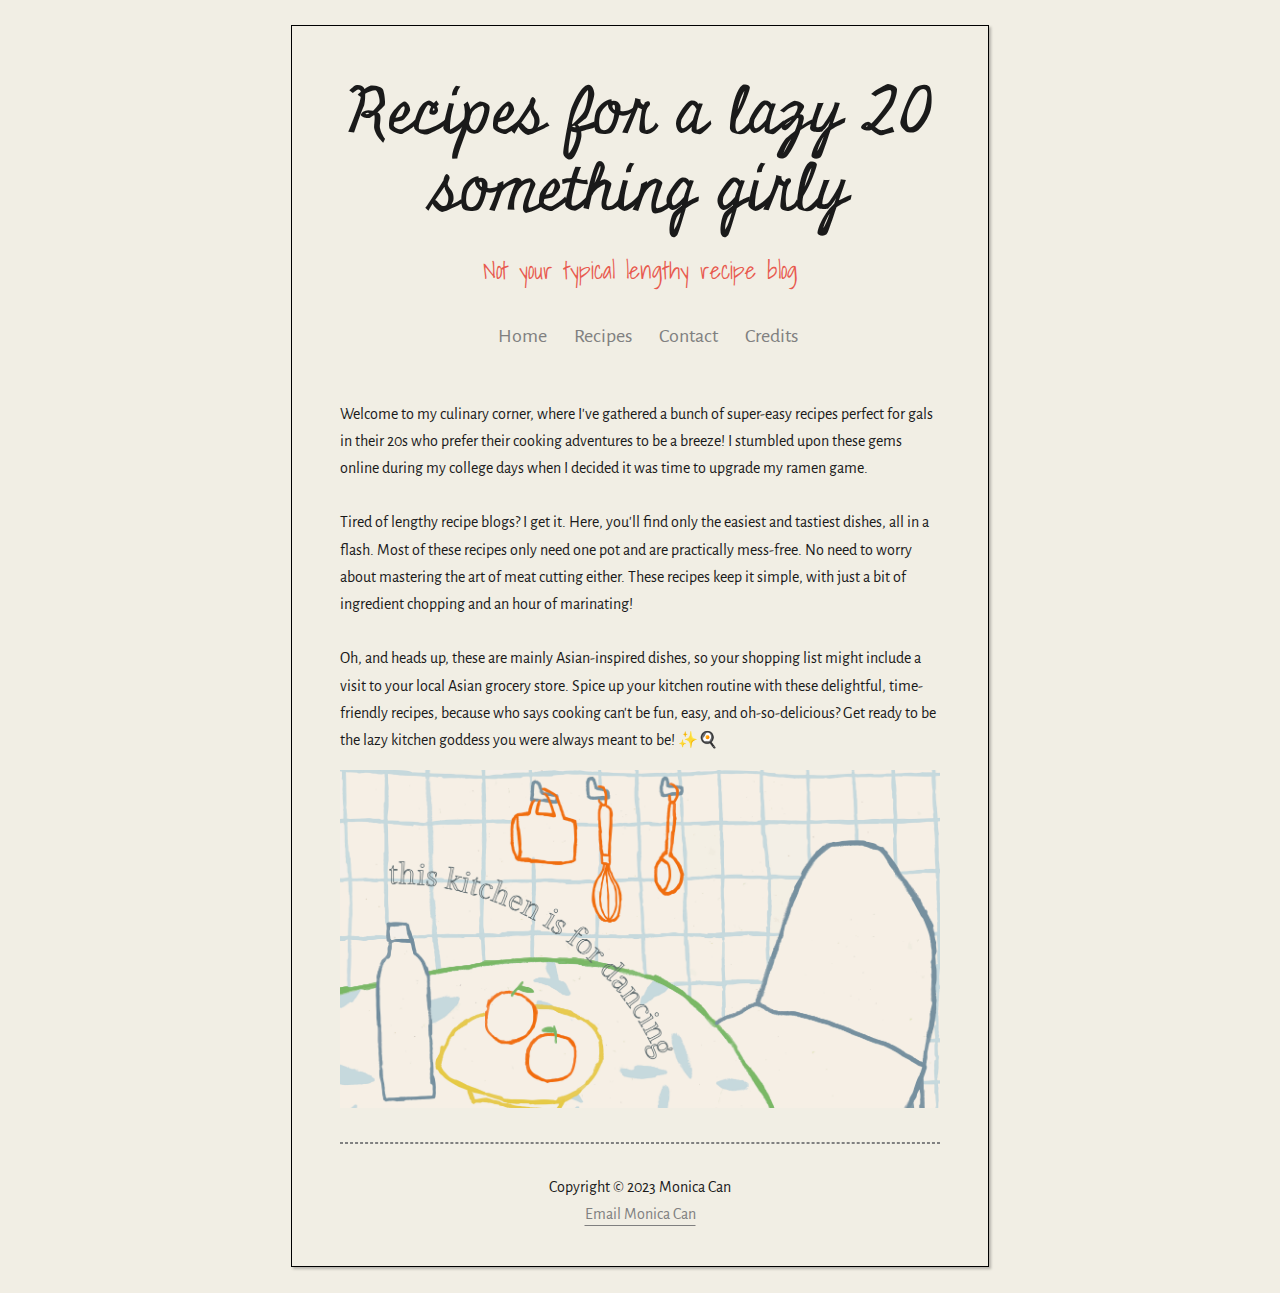
<file: index.html>
<!DOCTYPE html>
<!--Monica Can 12/11/2023-->

<html lang="en">
    <head>
        <title>Recpies - Monica Can</title>
        <meta charset="utf-8">
        <link rel="stylesheet" href="styles.css" type="text/css"> <!--external-->
        <meta name="viewport" content="width=device-width, initial-scale=1.0">
        
        <!--Google fonts-->
        <link rel="preconnect" href="https://fonts.googleapis.com">
        <link rel="preconnect" href="https://fonts.gstatic.com" crossorigin>
        <link href="https://fonts.googleapis.com/css2?family=Alegreya+Sans:ital,wght@0,100;0,300;0,400;0,500;0,700;0,800;0,900;1,100;1,300;1,400;1,500;1,700;1,800;1,900&family=Miniver&family=Shadows+Into+Light&display=swap" rel="stylesheet">
        
        <style>
        </style>
    </head>
   
    
    <body>
        <div id="wrapper">
            <h1> Recipes for a lazy 20 something girly </h1>
            <h2> Not your typical lengthy recipe blog </h2>

            <nav>
                <ul>
                    <li><a href="index.html"> Home</a></li> 
                    <li><a href="recipes.html"> Recipes </a></li> 
                    <li><a href="contact.html"> Contact </a></li>
                    <li><a href="credits.html"> Credits </a></li> 
                </ul> 
            </nav>        
            
            <main>
                <p> 
                    Welcome to my culinary corner, where I've gathered a bunch of super-easy recipes perfect for gals in their 20s who prefer their cooking adventures to be a breeze! 
                    I stumbled upon these gems online during my college days when I decided it was time to upgrade my ramen game.
                    <br><br>
                    Tired of lengthy recipe blogs? I get it. Here, you'll find only the easiest and tastiest dishes, all in a flash. Most of these recipes only need one pot and are practically mess-free.
                    No need to worry about mastering the art of meat cutting either. These recipes keep it simple, with just a bit of ingredient chopping and an hour of marinating!
                    <br><br>
                    Oh, and heads up, these are mainly Asian-inspired dishes, so your shopping list might include a visit to your local Asian grocery store. Spice up your kitchen routine with these delightful, time-friendly recipes, because who says cooking can't be fun, easy, and oh-so-delicious? Get ready to be the lazy kitchen goddess you were always meant to be! ✨🍳 
                </p>
                
                <img src="media/illustration.jpg" alt="An illustration of the kitchen" height=100% width=100%>
            </main>
        
            <hr>
            
            <footer id="footer">
                Copyright &copy; 2023 Monica Can
                <br>
                <a href="mailto:ncan1@stumail.jccc.edu"> Email Monica Can </a>      
            </footer>
        </div>
    </body>
</html>
</file>
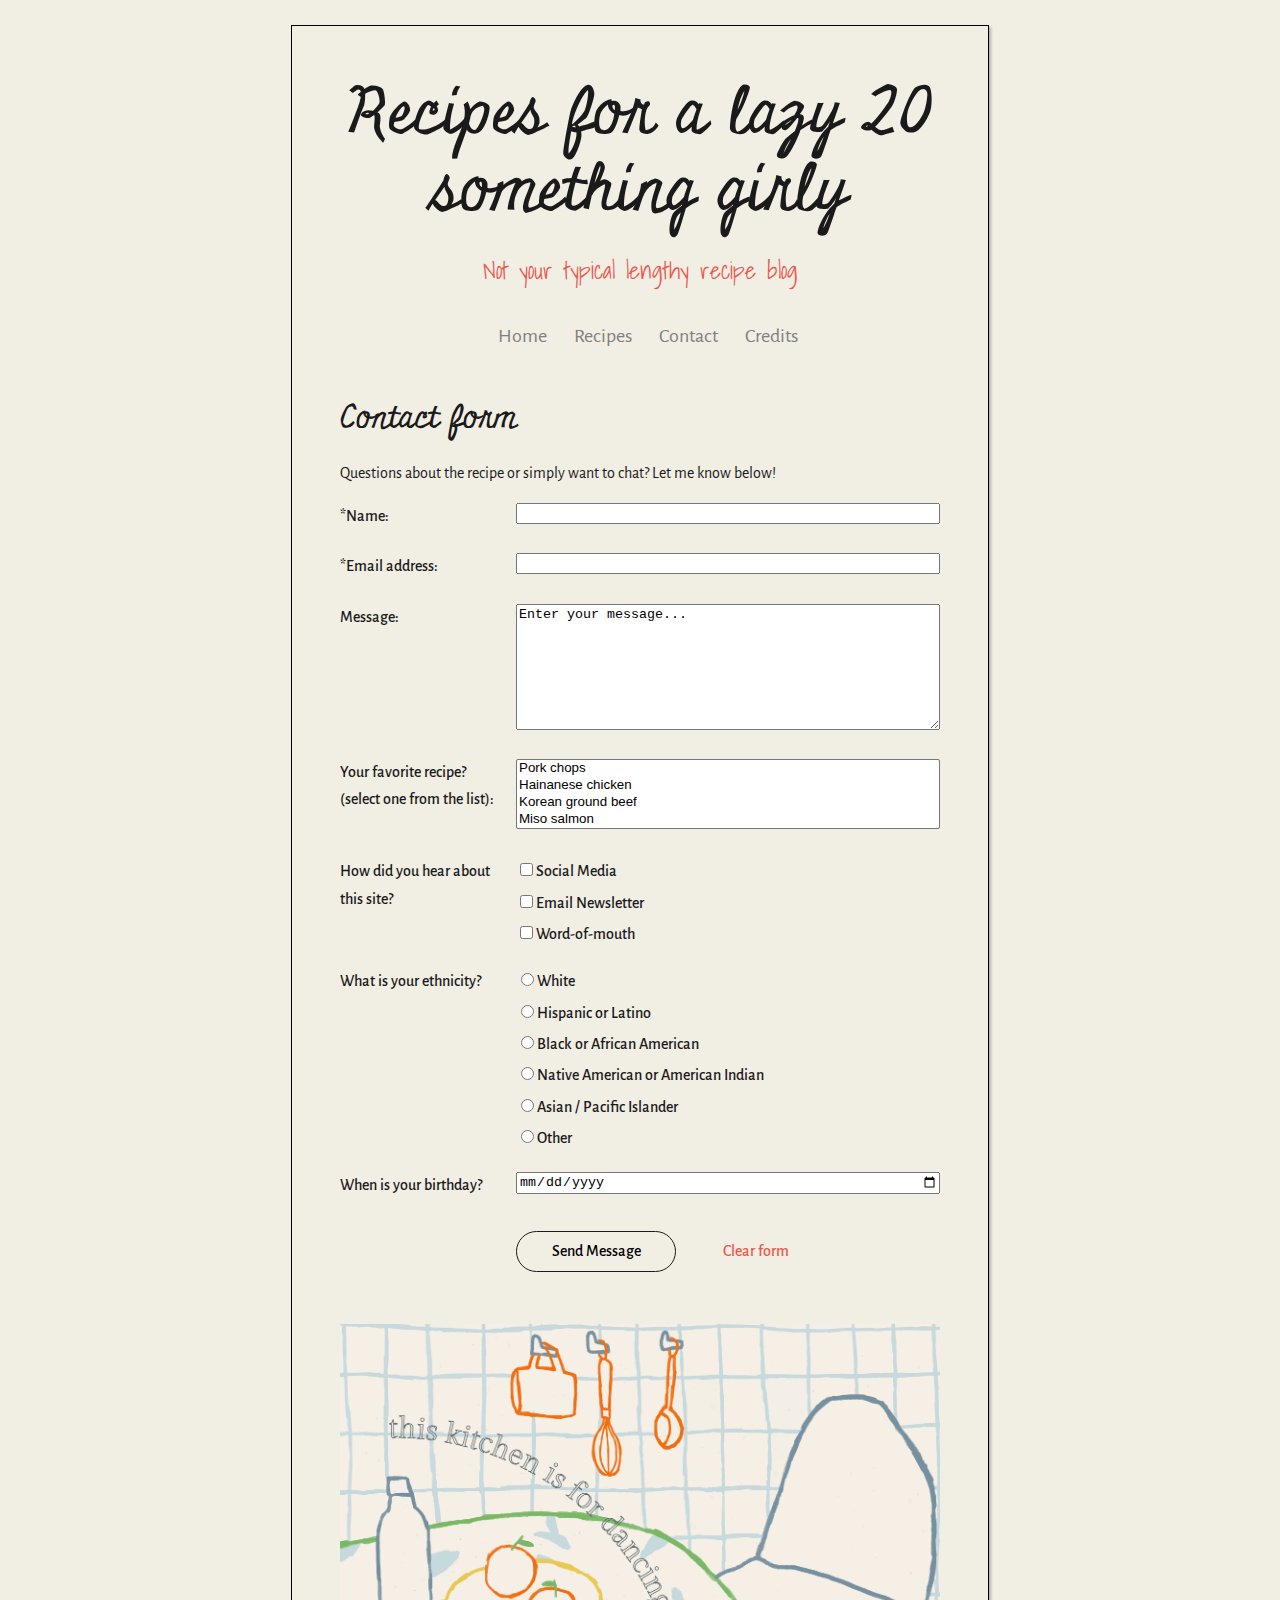
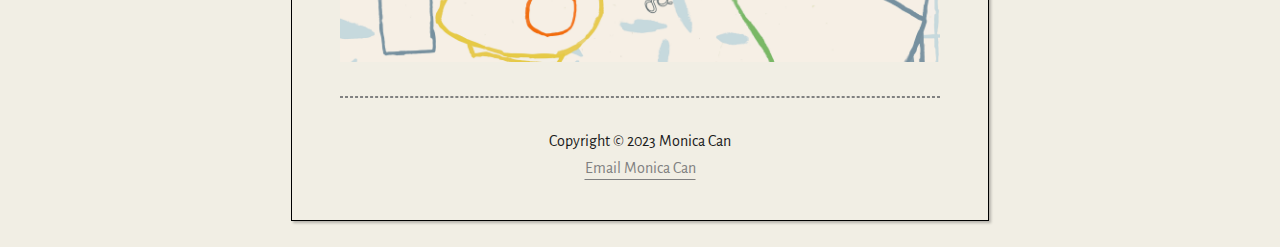
<file: contact.html>
<!DOCTYPE html>
<!--Monica Can 12/11/2023-->

<html lang="en">
    <head>
        <title>Recpies - Monica Can</title>
        <meta charset="utf-8">
        <link rel="stylesheet" href="styles.css" type="text/css"> <!--external-->
        <meta name="viewport" content="width=device-width, initial-scale=1.0">

        <!--Google fonts-->
        <link rel="preconnect" href="https://fonts.googleapis.com">
        <link rel="preconnect" href="https://fonts.gstatic.com" crossorigin>
        <link href="https://fonts.googleapis.com/css2?family=Alegreya+Sans:ital,wght@0,100;0,300;0,400;0,500;0,700;0,800;0,900;1,100;1,300;1,400;1,500;1,700;1,800;1,900&family=Miniver&family=Shadows+Into+Light&display=swap" rel="stylesheet">
        <style>
        </style>
    </head>
   
    <body> 
        <div id="wrapper">
            <h1> Recipes for a lazy 20 something girly </h1>
            <h2> Not your typical lengthy recipe blog </h2>

            <nav>
                <ul>
                    <li><a href="index.html"> Home</a></li> 
                    <li><a href="recipes.html"> Recipes </a></li> 
                    <li><a href="contact.html"> Contact </a></li>
                    <li><a href="credits.html"> Credits </a></li> 
                </ul> 
            </nav>           
            
            <main>
                <h3>Contact form</h3>
                <p>Questions about the recipe or simply want to chat? Let me know below!</p>

                <form name="contact-form" method="post" id="contact-form" action="demo.php">
                    <label for="Name"> *Name: </label>
                    <input type="text" name="Name" id="Name" required="required">           
                    
                    <label for="Email"> *Email address: </label>
                    <input type="text" name="Email" id="Email" required="required">
                
                    <label for="message"> Message: </label>
                    <textarea name="message" id="message" rows="8" cols="20">Enter your message...</textarea>
                    
                    <label for="favoriteRecipe"> Your favorite recipe? (select one from the list): </label>
                    <select size="4" name="favoriteRecipe" id="favoriteRecipe" multiple>
                        <option value="Option1">Pork chops</option>
                        <option value="Option2">Hainanese chicken</option>
                        <option value="Option3">Korean ground beef</option>
                        <option value="Option4">Miso salmon</option>
                    </select>

                    <label>How did you hear about this site?</label>
                    <div id="options-1">
                        <label><input type="checkbox" name="Option1" id="Option1" value="yes">Social Media</label><br>
                        <label><input type="checkbox" name="Option2" id="Option2" value="yes">Email Newsletter</label><br>
                        <label><input type="checkbox" name="Option3" id="Option3" value="yes">Word-of-mouth</label><br>
                    </div>
                    
                    <label>What is your ethnicity?</label>
                    <div id="options-2">
                        <label><input type="radio" name="Option4" id="Option4" value="Option 4">White</label><br>
                        <label><input type="radio" name="Option5" id="Option5" value="Option 5">Hispanic or Latino</label><br>
                        <label><input type="radio" name="Option6" id="Option6" value="Option 6">Black or African American</label><br>
                        <label><input type="radio" name="Option7" id="Option7" value="Option 7">Native American or American Indian</label><br>
                        <label><input type="radio" name="Option8" id="Option8" value="Option 8">Asian / Pacific Islander</label><br>
                        <label><input type="radio" name="Option9" id="Option9" value="Option 9">Other</label><br>
                    </div>

                    <label for="birthday">When is your birthday?</label>
                    <input type="date" id="birthday" name="birthday">
                    
                    <div id="form-buttons">
                        <input type="submit" name="submit" id="submit" value="Send Message">
                        <input type="reset" value="Clear form"> 
                    </div> 
                </form>

                <br><br>

                <img src="media/illustration.jpg" alt="An illustration of the kitchen" height=100% width=100%>
            </main> 

            <hr>
        
            <footer id="footer">
                Copyright &copy; 2023 Monica Can
                <br>
                <a href="mailto:ncan1@stumail.jccc.edu"> Email Monica Can </a>  
            </footer>
        </div>
    </body>
</html>
</file>
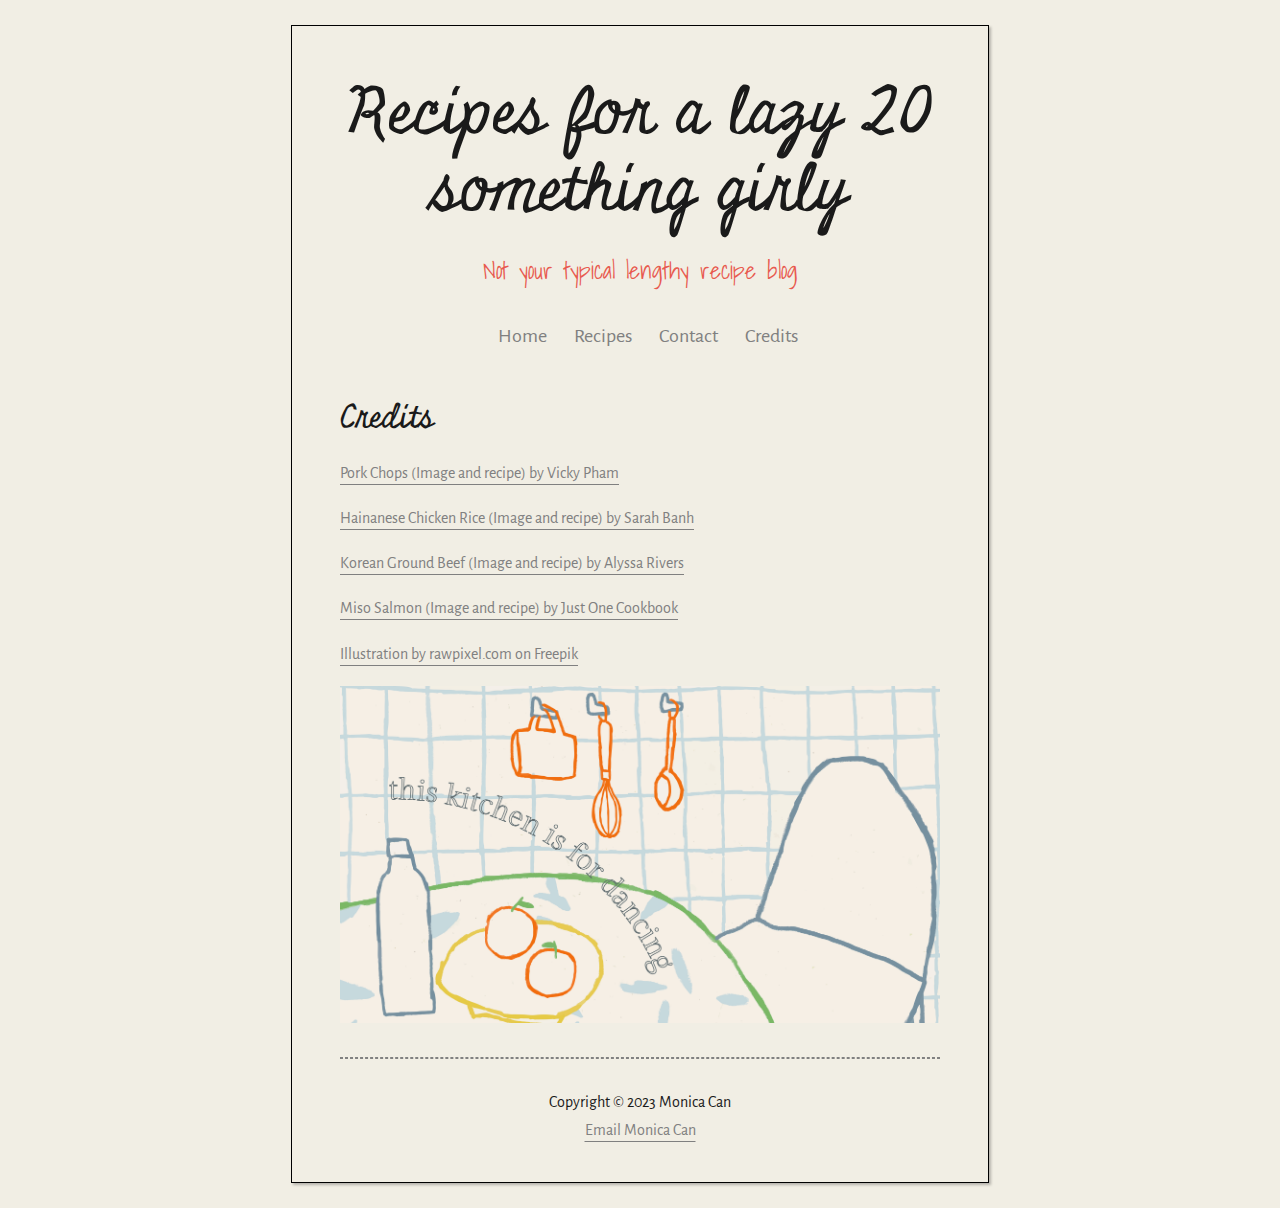
<file: credits.html>
<!DOCTYPE html>
<!--Monica Can 12/11/2023-->

<html lang="en">
    <head>
        <title>Recpies - Monica Can</title>
        <meta charset="utf-8">
        <link rel="stylesheet" href="styles.css" type="text/css"> <!--external-->
        <meta name="viewport" content="width=device-width, initial-scale=1.0">
        
        <!--Google fonts-->
        <link rel="preconnect" href="https://fonts.googleapis.com">
        <link rel="preconnect" href="https://fonts.gstatic.com" crossorigin>
        <link href="https://fonts.googleapis.com/css2?family=Alegreya+Sans:ital,wght@0,100;0,300;0,400;0,500;0,700;0,800;0,900;1,100;1,300;1,400;1,500;1,700;1,800;1,900&family=Miniver&family=Shadows+Into+Light&display=swap" rel="stylesheet">
        <style>
        </style>
    </head>
   
    
    <body>
        <div id="wrapper">
            <h1> Recipes for a lazy 20 something girly </h1>
            <h2> Not your typical lengthy recipe blog </h2>

            <nav>
                <ul>
                    <li><a href="index.html"> Home</a></li> 
                    <li><a href="recipes.html"> Recipes </a></li> 
                    <li><a href="contact.html"> Contact </a></li>
                    <li><a href="credits.html"> Credits </a></li> 
                </ul> 
            </nav>           
            
            <main>
                <h3> Credits </h3>
                <a href="https://www.vickypham.com/blog/garlic-soy-pork-chops" target="_blank">Pork Chops (Image and recipe) by Vicky Pham</a> <br><br>
                <a href="https://www.instagram.com/p/CwbIi9eJSLW/" target="_blank">Hainanese Chicken Rice (Image and recipe) by Sarah Banh</a> <br><br>
                <a href="https://therecipecritic.com/korean-ground-beef-rice-bowls/" target="_blank">Korean Ground Beef (Image and recipe) by Alyssa Rivers</a> <br><br>
                <a href="https://www.justonecookbook.com/miso-salmon/" target="_blank">Miso Salmon (Image and recipe) by Just One Cookbook</a> <br><br>
                <a href="https://www.freepik.com/free-vector/cute-quote-template-vector-with-hand-drawn-home-interior_16264090.htm#query=cute%20cooking%20illustration&position=25&from_view=search&track=ais&uuid=6b4674f6-6b7b-4013-b772-171e5852fff5">Illustration by rawpixel.com on Freepik</a>
                <br><br>
                <img src="media/illustration.jpg" alt="An illustration of the kitchen" height=100% width=100%>
            </main>
        
            <hr>

            <footer id="footer">
                Copyright &copy; 2023 Monica Can
                <br>
                <a href="mailto:ncan1@stumail.jccc.edu"> Email Monica Can </a>     
            </footer>
        </div>
    </body>
</html>
</file>
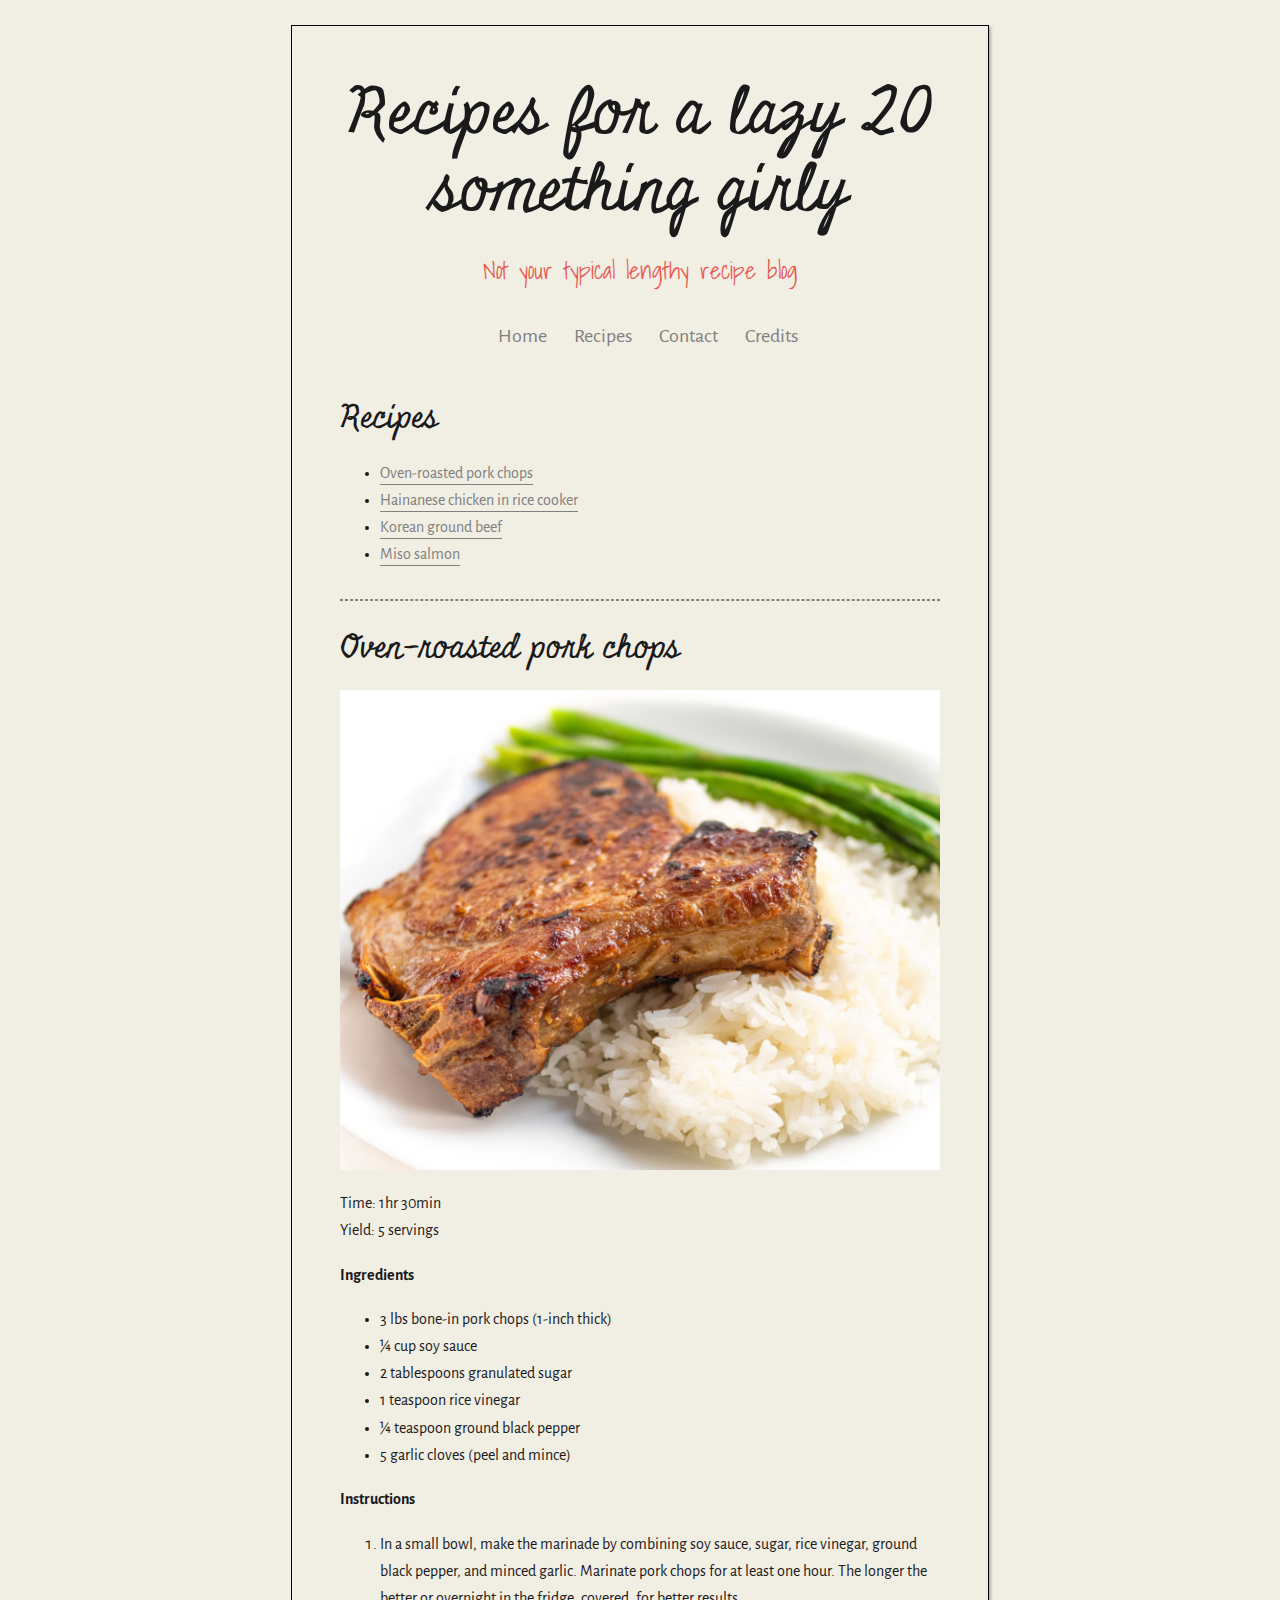
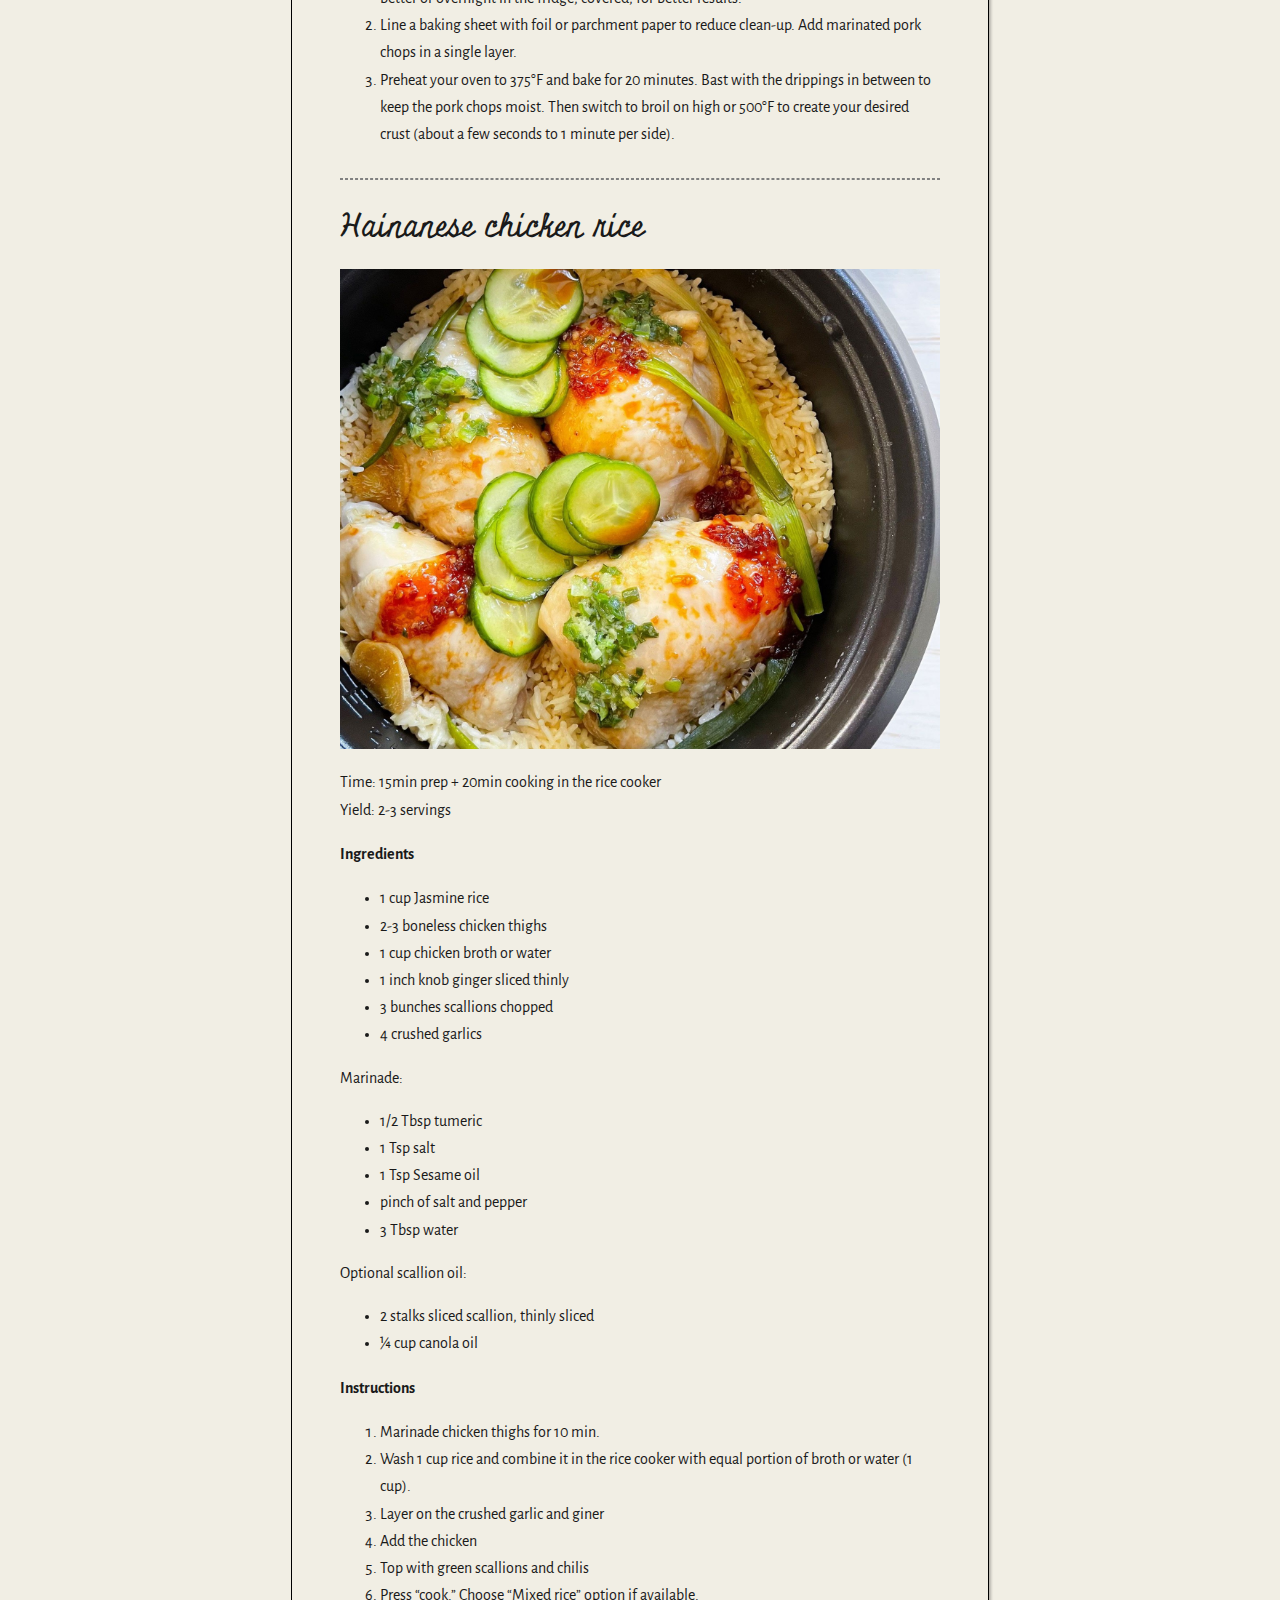
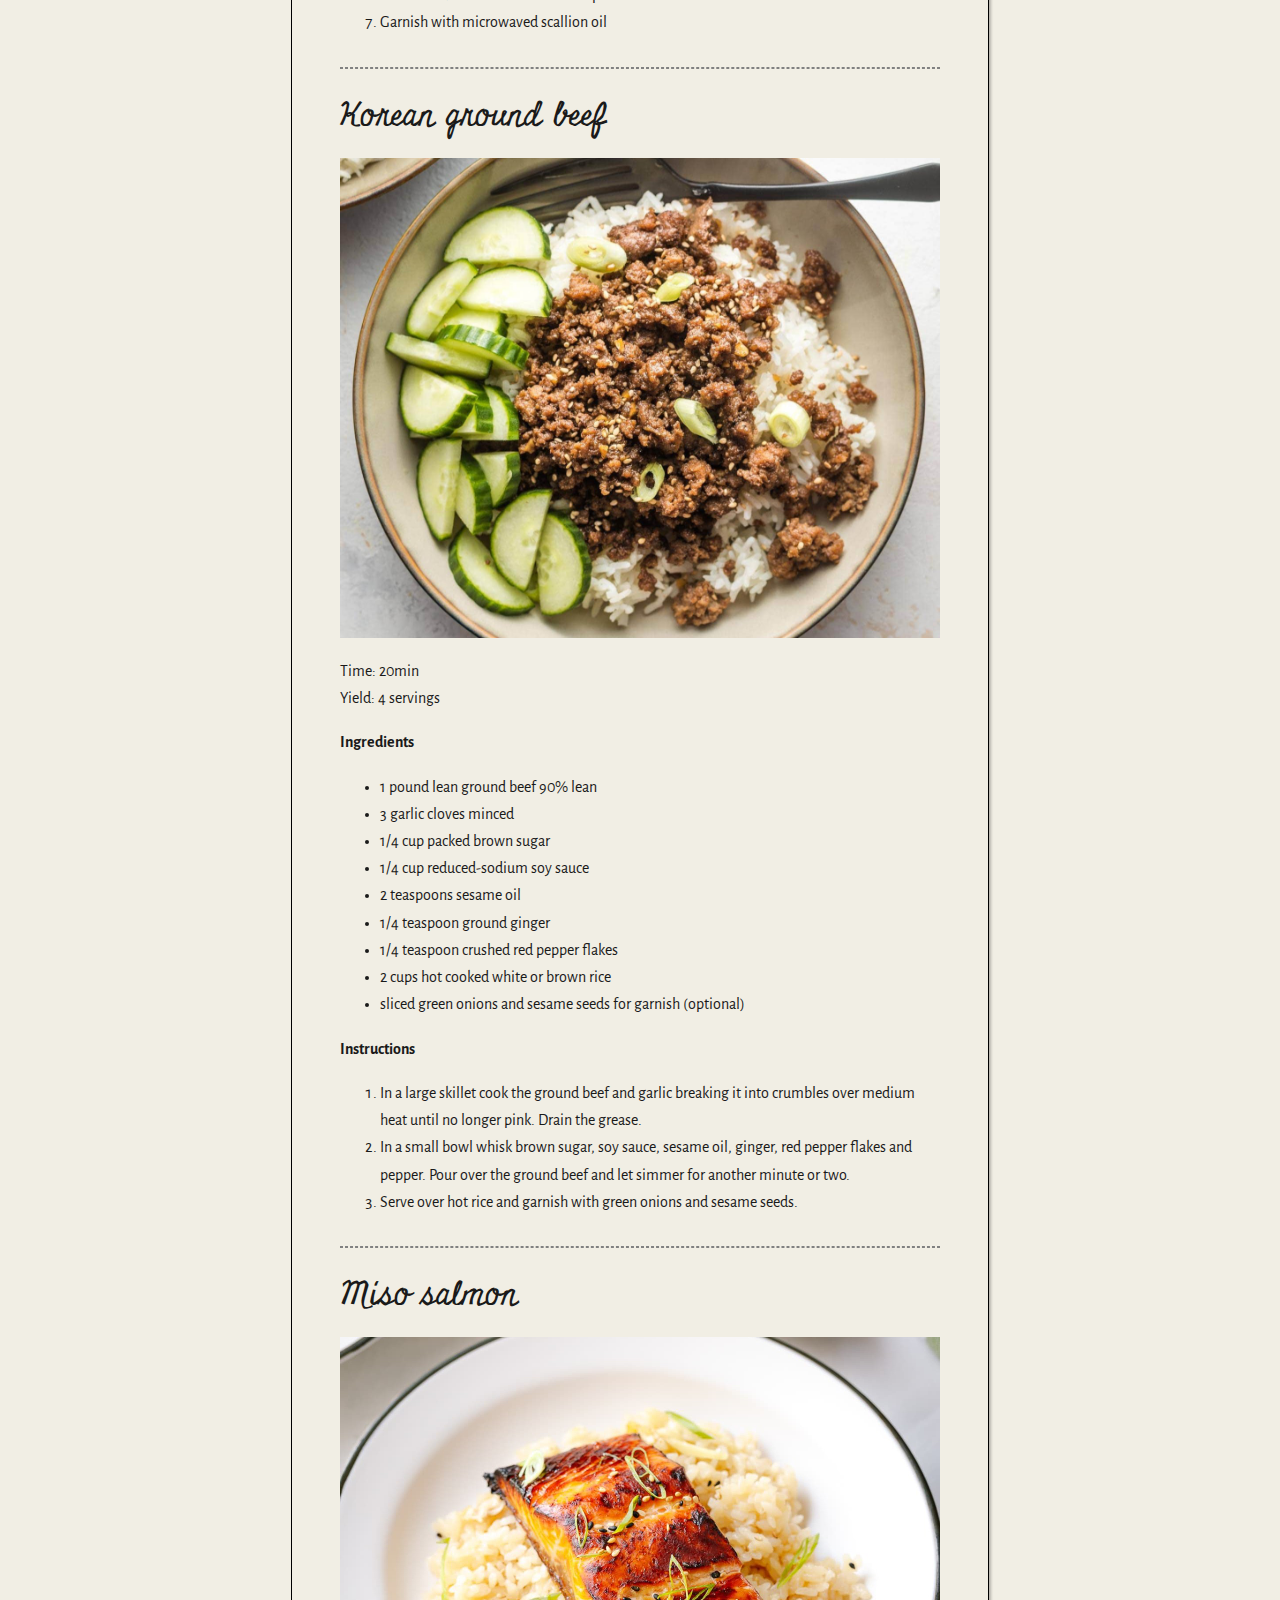
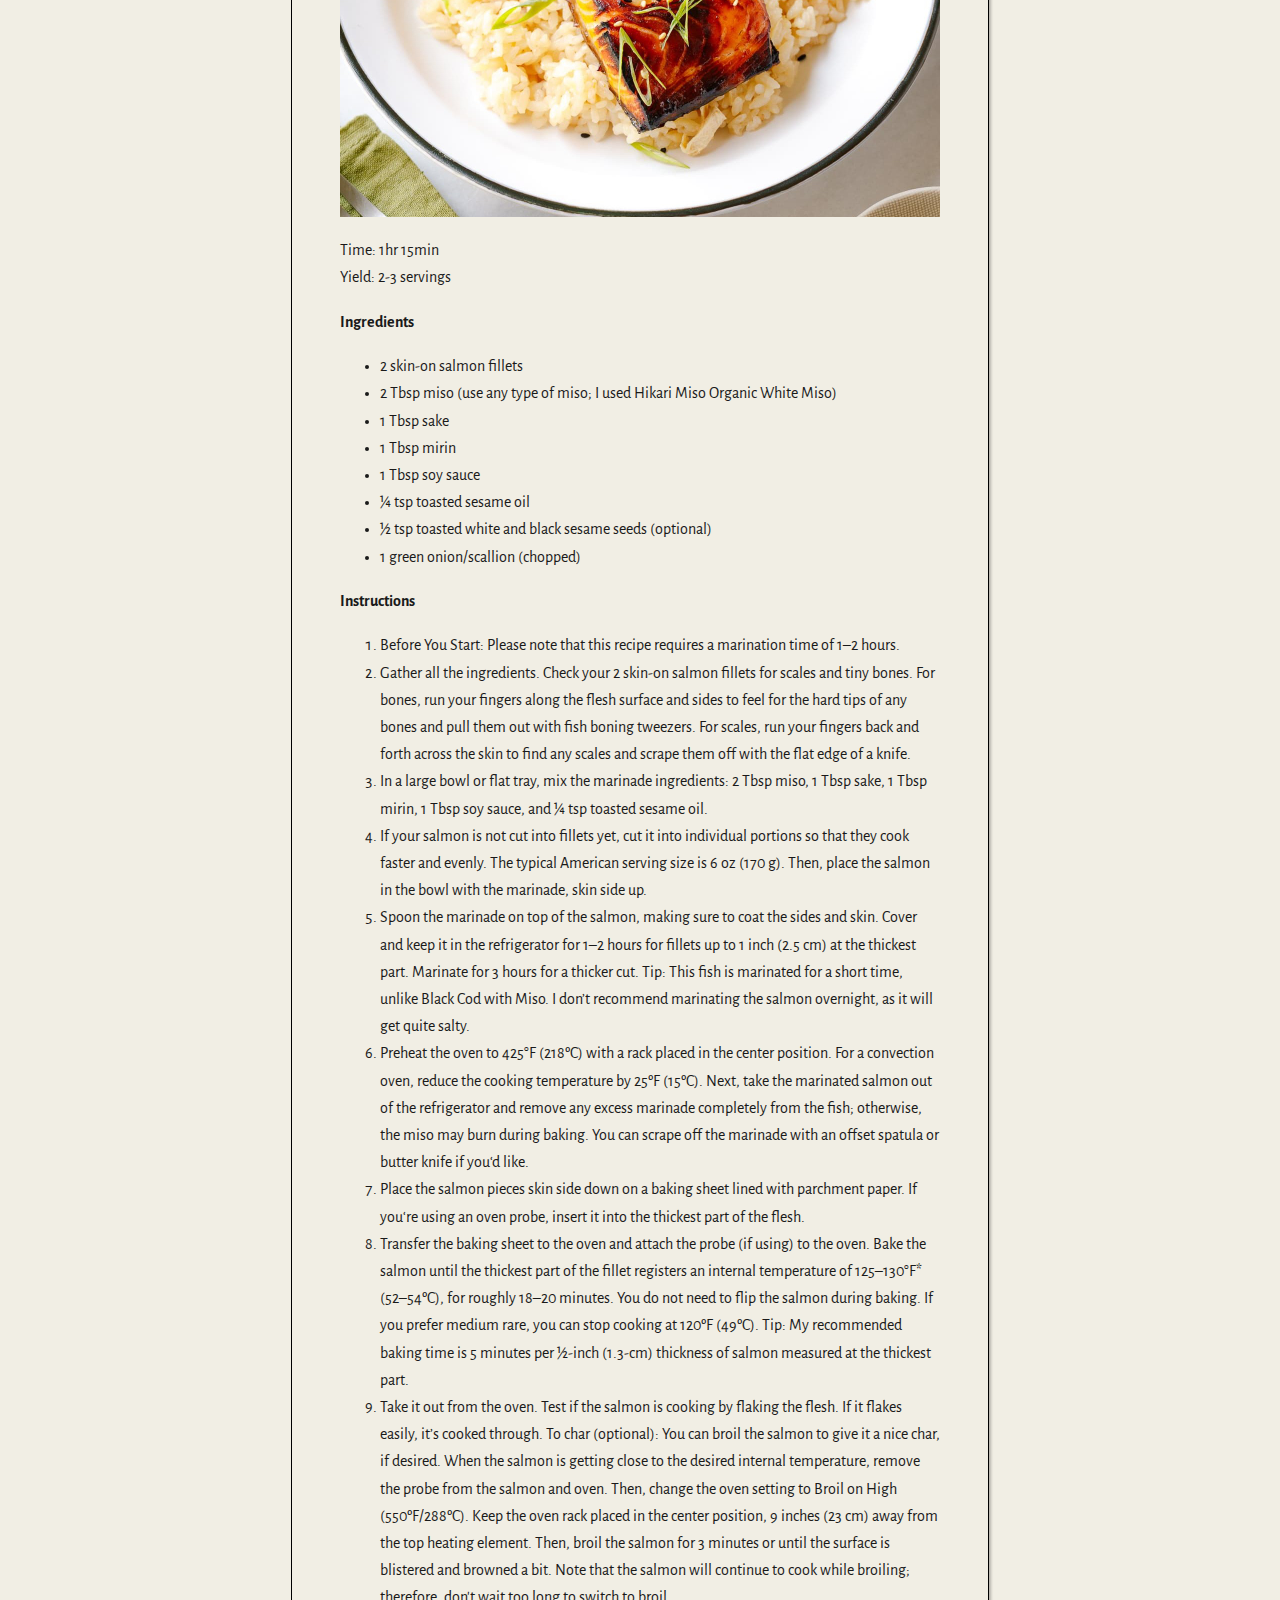
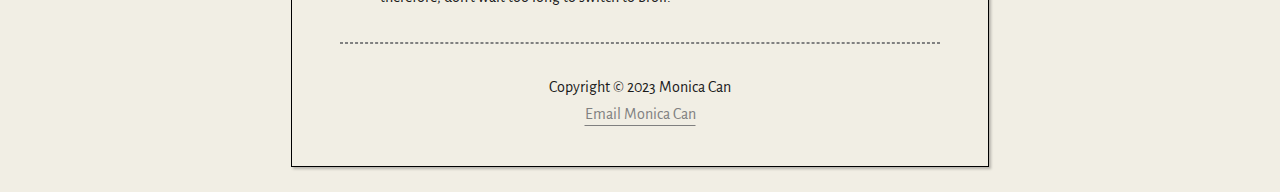
<file: recipes.html>
<!DOCTYPE html>
<!--Monica Can 12/11/2023-->

<html lang="en">
    <head>
        <title>Recpies - Monica Can</title>
        <meta charset="utf-8">
        <link rel="stylesheet" href="styles.css" type="text/css"> <!--external-->
        <meta name="viewport" content="width=device-width, initial-scale=1.0">

        <!--Google fonts-->
        <link rel="preconnect" href="https://fonts.googleapis.com">
        <link rel="preconnect" href="https://fonts.gstatic.com" crossorigin>
        <link href="https://fonts.googleapis.com/css2?family=Alegreya+Sans:ital,wght@0,100;0,300;0,400;0,500;0,700;0,800;0,900;1,100;1,300;1,400;1,500;1,700;1,800;1,900&family=Miniver&family=Shadows+Into+Light&display=swap" rel="stylesheet">
        
        <style></style>
    </head>
   
    
    <body> 
        <div id="wrapper">
            <h1> Recipes for a lazy 20 something girly </h1>
            <h2> Not your typical lengthy recipe blog </h2>

            <nav>
                <ul>
                    <li><a href="index.html"> Home</a></li> 
                    <li><a href="recipes.html"> Recipes </a></li> 
                    <li><a href="contact.html"> Contact </a></li>
                    <li><a href="credits.html"> Credits </a></li> 
                </ul> 
            </nav>          
            
            <main>
                <h3> Recipes </h3>
                <ul>
                    <li><a href="#recipe1"> Oven-roasted pork chops </a></li> 
                    <li><a href="#recipe2"> Hainanese chicken in rice cooker </a></li> 
                    <li><a href="#recipe3"> Korean ground beef </a></li>
                    <li><a href="#recipe4"> Miso salmon </a></li> 
                </ul>

                <hr>

                <h3 id="recipe1"> Oven-roasted pork chops </h3>
                <img src="media/recipe-1.jpg" alt="Image of pork chops" height=100% width=100%> 
                <p>
                    Time: 1hr 30min 
                    <br> 
                    Yield: 5 servings 
                </p>
                
                <h4> Ingredients </h4>
                <ul>
                    <li> 3 lbs bone-in pork chops (1-inch thick) </li> 
                    <li> ¼ cup soy sauce </li> 
                    <li> 2 tablespoons granulated sugar </li>
                    <li> 1 teaspoon rice vinegar </li>
                    <li> ¼ teaspoon ground black pepper </li>
                    <li> 5 garlic cloves (peel and mince) </li> 
                </ul>

                <h4> Instructions </h4>
                <ol>
                    <li> 
                        In a small bowl, make the marinade by combining soy sauce, sugar, rice vinegar, ground black pepper, and minced garlic. 
                        Marinate pork chops for at least one hour.
                        The longer the better or overnight in the fridge, covered, for better results. 
                    </li> 
                    <li> 
                        Line a baking sheet with foil or parchment paper to reduce clean-up. Add marinated pork chops in a single layer. 
                    </li> 
                    <li> 
                        Preheat your oven to 375°F and bake for 20 minutes. Bast with the drippings in between to keep the pork chops moist.
                        Then switch to broil on high or 500°F to create your desired crust (about a few seconds to 1 minute per side). 
                    </li>
                </ol>
                
                <hr>

                <h3 id="recipe2"> Hainanese chicken rice </h3> 
                <img src="media/recipe-2.jpg" alt="Image of Hainanese Chicken Rice" height=100% width=100%>
                <p>
                    Time: 15min prep + 20min cooking in the rice cooker
                    <br> 
                    Yield: 2-3 servings
                </p>
                
                <h4> Ingredients </h4>
                <ul>
                    <li> 1 cup Jasmine rice </li> 
                    <li> 2-3 boneless chicken thighs </li> 
                    <li> 1 cup chicken broth or water </li>
                    <li> 1 inch knob ginger sliced thinly </li>
                    <li> 3 bunches scallions chopped </li>
                    <li> 4 crushed garlics </li> 
                </ul>

                <p> Marinade: </p>
                <ul>
                    <li> 1/2 Tbsp tumeric </li> 
                    <li> 1 Tsp salt </li> 
                    <li> 1 Tsp Sesame oil </li>
                    <li> pinch of salt and pepper </li>
                    <li> 3 Tbsp water </li> 
                </ul>

                <p> Optional scallion oil: </p>
                <ul>
                    <li> 2 stalks sliced scallion, thinly sliced </li> 
                    <li> ¼ cup canola oil </li>
                </ul>

                <h4> Instructions </h4>
                <ol>
                    <li> Marinade chicken thighs for 10 min. </li> 
                    <li> Wash 1 cup rice and combine it in the rice cooker with equal portion of broth or water (1 cup). </li> 
                    <li> Layer on the crushed garlic and giner </li>
                    <li> Add the chicken </li> 
                    <li> Top with green scallions and chilis </li> 
                    <li> Press “cook.” Choose “Mixed rice” option if available. </li>
                    <li> Garnish with microwaved scallion oil </li>
                </ol>

                <hr>

                <h3 id="recipe3"> Korean ground beef </h3> 
                <img src="media/recipe-3.jpg" alt="Image of Korean Ground Beef and Rice" height=100% width=100%>
                <p>
                    Time: 20min
                    <br> 
                    Yield: 4 servings
                </p>
                
                <h4> Ingredients </h4>
                <ul>
                    <li> 1 pound lean ground beef 90% lean </li> 
                    <li> 3 garlic cloves minced </li> 
                    <li> 1/4 cup packed brown sugar </li>
                    <li> 1/4 cup reduced-sodium soy sauce </li>
                    <li> 2 teaspoons sesame oil </li>
                    <li> 1/4 teaspoon ground ginger </li> 
                    <li> 1/4 teaspoon crushed red pepper flakes </li> 
                    <li> 2 cups hot cooked white or brown rice </li> 
                    <li> sliced green onions and sesame seeds for garnish (optional) </li> 
                </ul>

                <h4> Instructions </h4>
                <ol>
                    <li> In a large skillet cook the ground beef and garlic breaking it into crumbles over medium heat until no longer pink. Drain the grease. </li> 
                    <li> In a small bowl whisk brown sugar, soy sauce, sesame oil, ginger, red pepper flakes and pepper. Pour over the ground beef and let simmer for another minute or two. </li> 
                    <li> Serve over hot rice and garnish with green onions and sesame seeds. </li>
                </ol>

                <hr>

                <h3 id="recipe4"> Miso salmon </h3> 
                <img src="media/recipe-4.jpg" alt="Image of Miso Salmon" height=100% width=100%>
                <p>
                    Time: 1hr 15min
                    <br> 
                    Yield: 2-3 servings
                </p>
                
                <h4> Ingredients </h4>
                <ul>
                    <li> 2 skin-on salmon fillets </li> 
                    <li> 2 Tbsp miso (use any type of miso; I used Hikari Miso Organic White Miso) </li> 
                    <li> 1 Tbsp sake </li>
                    <li> 1 Tbsp mirin </li>
                    <li> 1 Tbsp soy sauce </li>
                    <li> ¼ tsp toasted sesame oil </li>
                    <li> ½ tsp toasted white and black sesame seeds (optional) </li>
                    <li> 1 green onion/scallion (chopped) </li> 
                </ul>

                <h4> Instructions </h4>
                <ol>
                    <li> Before You Start: Please note that this recipe requires a marination time of 1–2 hours. </li> 
                    <li> Gather all the ingredients. Check your 2 skin-on salmon fillets for scales and tiny bones. 
                        For bones, run your fingers along the flesh surface and sides to feel for the hard tips of any bones and pull them out with fish boning tweezers. 
                        For scales, run your fingers back and forth across the skin to find any scales and scrape them off with the flat edge of a knife. </li> 
                    <li> In a large bowl or flat tray, mix the marinade ingredients: 2 Tbsp miso, 1 Tbsp sake, 1 Tbsp mirin, 1 Tbsp soy sauce, and ¼ tsp toasted sesame oil. </li>
                    <li> If your salmon is not cut into fillets yet, cut it into individual portions so that they cook faster and evenly. 
                        The typical American serving size is 6 oz (170 g). Then, place the salmon in the bowl with the marinade, skin side up. </li> 
                    <li> Spoon the marinade on top of the salmon, making sure to coat the sides and skin. 
                        Cover and keep it in the refrigerator for 1–2 hours for fillets up to 1 inch (2.5 cm) at the thickest part. 
                        Marinate for 3 hours for a thicker cut. 
                        Tip: This fish is marinated for a short time, unlike Black Cod with Miso. I don’t recommend marinating the salmon overnight, as it will get quite salty. </li> 
                    <li> Preheat the oven to 425°F (218ºC) with a rack placed in the center position. For a convection oven, reduce the cooking temperature by 25ºF (15ºC).
                        Next, take the marinated salmon out of the refrigerator and remove any excess marinade completely from the fish; otherwise, the miso may burn during baking. 
                        You can scrape off the marinade with an offset spatula or butter knife if you‘d like. </li>
                    <li> Place the salmon pieces skin side down on a baking sheet lined with parchment paper. 
                        If you‘re using an oven probe, insert it into the thickest part of the flesh. </li>
                    <li> Transfer the baking sheet to the oven and attach the probe (if using) to the oven. 
                        Bake the salmon until the thickest part of the fillet registers an internal temperature of 125–130°F* (52–54ºC), for roughly 18–20 minutes. 
                        You do not need to flip the salmon during baking. If you prefer medium rare, you can stop cooking at 120ºF (49ºC). 
                        Tip: My recommended baking time is 5 minutes per ½-inch (1.3-cm) thickness of salmon measured at the thickest part. </li>
                     <li> Take it out from the oven. Test if the salmon is cooking by flaking the flesh. If it flakes easily, it’s cooked through. 
                        To char (optional): You can broil the salmon to give it a nice char, if desired. 
                        When the salmon is getting close to the desired internal temperature, remove the probe from the salmon and oven. 
                        Then, change the oven setting to Broil on High (550ºF/288ºC). Keep the oven rack placed in the center position, 9 inches (23 cm) away from the top heating element. 
                        Then, broil the salmon for 3 minutes or until the surface is blistered and browned a bit. 
                        Note that the salmon will continue to cook while broiling; therefore, don't wait too long to switch to broil. </li>
                </ol>

            </main>
            
            <hr>
            
            <footer id="footer">
                Copyright &copy; 2023 Monica Can
                <br>
                <a href="mailto:ncan1@stumail.jccc.edu"> Email Monica Can </a>      
            </footer>
        </div>
    </body>
</html>
</file>
<file: styles.css>
/*Monica Can 12/11/2023*/

/*Mobile styles*/

body {
  color: #1A1A1A;
  background-color: #F1EEE4;
}

/*form*/

form {
  display: flex;
  flex-direction: column;
  flex-wrap: nowrap;
}

#form-buttons {
  display: flex;
  flex-direction: column;
  flex-wrap: nowrap;
}

input {margin-bottom: 1em;}

textarea {margin-bottom: 1em;}

select {margin-bottom: 1em;}

input[type="submit"] { 
  margin-top: 2%; 
  margin-left: 0;
  padding: 10px;
  border: 1px solid #1A1A1A;
  border-radius: 32px;

  font-family: 'Alegreya Sans', sans-serif;
  font-weight: 500;
  font-size: 1em;
  background-color: #F1EEE4;
}

input[type=submit]:hover {
  background-color: #fff;
  cursor: pointer;
}

input[type="reset"] { 
  padding: 10px;
  background-color: #F1EEE4;
  border: none;

  font-family: 'Alegreya Sans', sans-serif;
  font-weight: 500;
  font-size: 1em;
  color: #E85A4F;
}

input[type=reset]:hover {
  cursor: pointer;
  color: #a5352d;
}

label {
  font-family: 'Alegreya Sans', sans-serif;
  font-weight: 500;
  font-size: 1em;
  line-height: 170%;
}

#options-1 {margin-bottom: 1em;}

#options-2 {margin-bottom: 1em;}

/*div blocks*/

#wrapper {
  width: 600px;
  max-width: 80%;
  margin-top: 2%;
  margin-bottom: 2%;
  margin-left: auto;
  margin-right: auto;
  padding: 0.25em 2em 0.25em 2em;
  border: 1px solid #000;
  box-shadow: 2px 2px 2.5px 0px rgba(0, 0, 0, 0.25);
}

hr {
  border-style: dashed;
  border-color: grey;
  margin-top: 5%;
  margin-bottom: 5%;
}


/*nav styling*/

nav {
  text-align: center;
  margin-bottom: 8%;
  margin-top: 5%;
  font-family: 'Alegreya Sans', sans-serif;
  font-weight: 400;
  font-size: 1em;
}

nav ul {list-style-type: none;}
nav li {display: inline;}

nav a {
  text-decoration: none;
  
  text-align: right;
  padding: 0 24px 2px 0;
}

nav a:active {
  text-decoration: underline;
  text-underline-offset: 6px;
}
nav a:visited {color: black;}
nav a:hover {
  text-decoration: underline;
  text-underline-offset: 6px; 
}

.row {
    display: flex;
  }
  
.column {
  flex: 50%;
  display: flex;
  align-items: center;
  }


/*text styles*/

h1 {
  text-align: center;
  font-family: 'Miniver', cursive;
  font-size: 2em;
  font-style: normal;
  font-weight: 400;
  line-height: 120%; 
  margin-bottom: 0;
}

h2 {
  font-family: 'Shadows Into Light', cursive;
  font-weight: 400;
  font-size: 1em;
  text-align: center;
  color: #E85A4F;
}

h3 {
  font-family: 'Miniver', cursive;
  font-size: 1.5em;
  font-style: normal;
  font-weight: 400;
  line-height: 110%;
  margin-top: 4%;
  margin-bottom: 4%; 
}

h4 {
  font-family: 'Alegreya Sans', sans-serif;
  font-weight: 600;
}

p {
  font-family: 'Alegreya Sans', sans-serif;
  font-weight: 400;
  font-size: 1em;
  line-height: 170%;
}

a {
  font-family: 'Alegreya Sans', sans-serif;
  font-weight: 400;
  font-size: 1em;
  line-height: 170%;
  color: gray;
  text-underline-offset: 6px;
}

a:hover {
  color: #E85A4F;
  text-underline-offset: 6px; 
}


/*list styles*/

ul li {
  font-family: 'Alegreya Sans', sans-serif;
  font-weight: 400;
  font-size: 1em;
  line-height: 170%;
}

ul li a {
  font-family: 'Alegreya Sans', sans-serif;
  font-weight: 400;
  font-size: 1em;
  line-height: 170%;
  color: gray;
  text-underline-offset: 6px;
}

ul li a:hover {
  color: #E85A4F;
  text-underline-offset: 6px; 
}

ol li {
  font-family: 'Alegreya Sans', sans-serif;
  font-weight: 400;
  font-size: 1em;
  line-height: 170%;
}


/*footer*/

#footer {
  margin-top: 5%;
  margin-bottom: 5%;
  font-family: 'Alegreya Sans', sans-serif;
  font-weight: 400;
  font-size: 1em;
  line-height: 170%;
  text-align: center;
}

footer a {
  color: gray;
  text-underline-offset: 6px;
}

footer a:hover {
  color: #E85A4F;
  text-underline-offset: 6px;  
}

/*--------------------------------------------------------------------*/

/*Tablet styles*/

@media (min-width: 800px) {
    
  form {
    display: grid;
    grid-template-rows: auto; 
    grid-template-columns: 10em 1fr; 
    gap: 1em;
  }

  #form-buttons {
    grid-column: 2 / 3;

    display: flex;
    flex-direction: row;
    flex-wrap: nowrap;
    align-items: baseline;
  }
  
  input[type="submit"] {
    width: 10em;
  }

  input[type="reset"] {
    width: 10em;
  }

  h1 {
    font-size: 3em;
  }
  
  h2 {
    font-size: 1.5em;
  }
  
  h3 {
    font-size: 2em;
    font-weight: 400;
  }

  nav {
    font-size: 1.25em;
  }

  #wrapper {
    padding: 0.5em 3em 0.5em 3em;
  }

  #options-1 {margin-bottom: 0;}

  #options-2 {margin-bottom: 0;}

}

/*--------------------------------------------------------------------*/

/*Desktop styles*/

@media (min-width: 1250px) {
  
  h1 {
    font-size: 4em;
  }

}
</file>
